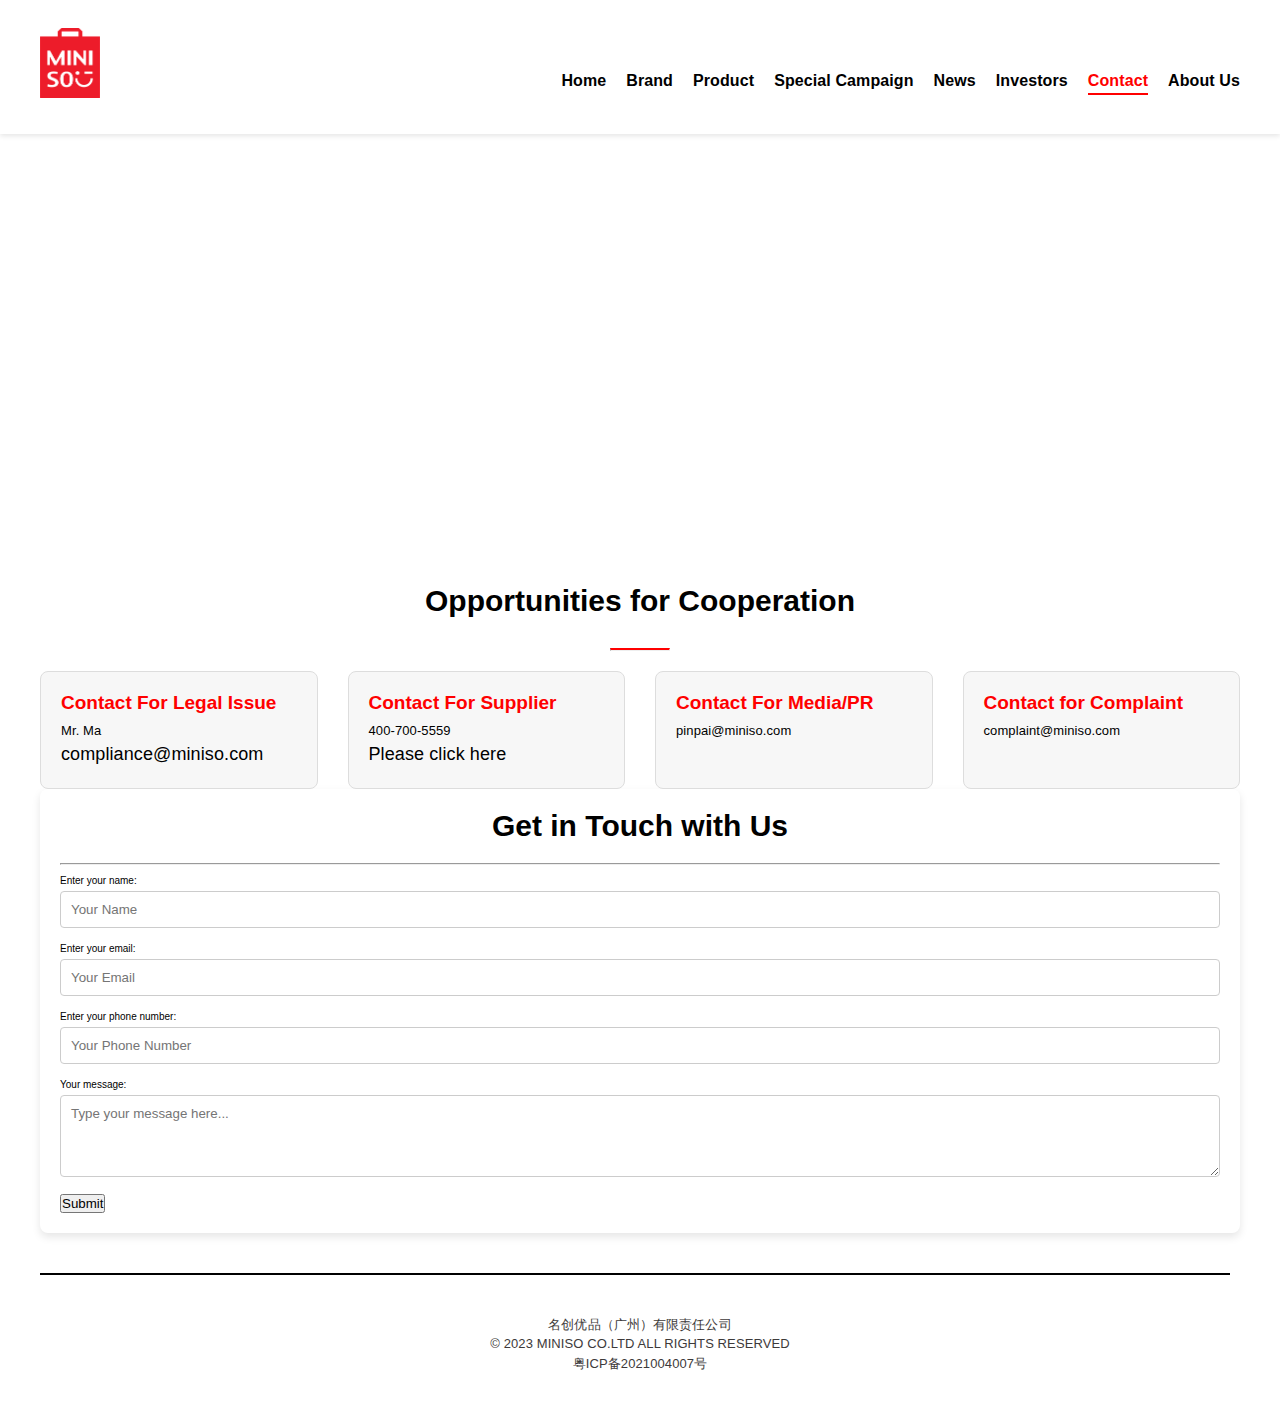
<file: contact-us.html>
<!DOCTYPE html>
<html lang="en">
<head>
    <meta charset="UTF-8">
    <meta name="viewport" content="width=device-width, initial-scale=1.0">
    <title>Miniso</title>
    <link rel="icon" type="image/x-icon" href="./Images/miniso-logo.png">
    <link rel="stylesheet" href="style.css">
</head>
<body>
    <!-- Header Section -->
    <header class="section-navbar">
        <div class="container d-flex justify-content-between align-items-center">
            <!-- Logo and Menu -->
            <div class="navbar-brand">
                <a href="index.html">
                    <img src="./Images/miniso-logo.png" alt="Miniso Logo" width="60" height="70">
                </a>
            </div>
    
            <!-- Navbar Links -->
            <nav class="navbar" id="nav">
                <ul class="d-flex align-items-center space-x-4 list-unstyled mb-0">
                    <li class="nav-item dropdown relative">
                        <a class="nav-link " href="index.html">Home</a>
                    </li>
                    <li class="nav-item dropdown relative">
                        <a class="nav-link" href="about.html">Brand</a>
                        <div class="dropdown-content">
                            <a href="#">Brand Profile</a>
                            <a href="#">Founder</a>
                            <a href="#">Development</a>
                            <a href="#">Designer Team</a>
                        </div>
                    </li>
                    <li class="nav-item dropdown relative">
                        <a class="nav-link" href="services.html">Product</a>
                        <div class="dropdown-content">
                            <a href="#">Household Items</a>
                            <a href="#">Daily Life Products</a>
                            <a href="#">Health & Beauty</a>
                            <a href="#">Fashion Accessories</a>
                            <a href="#">Digital Products</a>
                            <a href="#">Food & Beverage</a>
                            <a href="#">Design Award</a>
                        </div>
                    </li>
                    <li class="nav-item dropdown relative">
                        <a class="nav-link" href="blog.html">Special Campaign</a>
                    </li>
                    <li class="nav-item dropdown relative">
                        <a class="nav-link" href="news.html">News</a>
                    </li>
                    <li class="nav-item dropdown relative">
                        <a class="nav-link" href="investors.html">Investors</a>
                        <div class="dropdown-content">
                            <a href="#">Overview</a>
                            <a href="#">News Releases</a>
                            <a href="#">SEC Filings</a>
                            <a href="#">Governance</a>
                            <a href="#">Stock Information</a>
                            <a href="#">Events</a>
                            <a href="#">Email Alerts</a>
                            <a href="#">FAQs</a>
                            <a href="#">Contact</a>
                        </div>
                    </li>
                    <li class="nav-item dropdown relative">
                        <a class="nav-link active" href="contact-us.html">Contact</a>
                    </li>
                    <li class="nav-item dropdown relative">
                        <a class="nav-link " href="about-us.html">About Us</a>
                    </li>
    
                    <!-- Login/Signup Buttons beside About Us -->
                    
                </ul>
            </nav>
        </div>
    </header>

    <!-- Google Maps Section -->
    <div class="container">
        <div style="max-width:100%; overflow:hidden; width:100%; height:350px;">
            <div id="my-map-display" style="height:100%; width:100%; max-width:100%;">
                <iframe 
                    style="height:100%; width:100%; border:0;" 
                    frameborder="0" 
                    src="https://www.google.com/maps/embed/v1/place?q=miniso+gujranwala&key=AIzaSyBFw0Qbyq9zTFTd-tUY6dZWTgaQzuU17R8">
                </iframe>
            </div>
        </div>
    </div>

    <!-- Opportunities for Cooperation Section -->
    <section class="container contact-section">
        <h2 style="font-size: 30px;">Opportunities for Cooperation</h2>
        <hr>
        <div class="grid-four--cols text-center" style="gap: 3rem;">
            <div class="contact-card">
                <h5>Contact For Legal Issue</h5>
                <p>Mr. Ma</p>
                <p><a href="mailto:compliance@miniso.com">compliance@miniso.com</a></p>
            </div>
            <div class="contact-card">
                <h5>Contact For Supplier</h5>
                <p>400-700-5559</p>
                <p><a href="#">Please click here</a></p>
            </div>
            <div class="contact-card">
                <h5>Contact For Media/PR</h5>
                <p>pinpai@miniso.com</p>
            </div>
            <div class="contact-card">
                <h5>Contact for Complaint</h5>
                <p>complaint@miniso.com</p>
            </div>
        </div>
    </section>

    <!-- Contact Form Section -->
    <section class="container contact-form-section">
        <h2 style="font-size: 30px;">Get in Touch with Us</h2>
        <hr>
        <form id="userForm">
            <div class="form-group">
                <label for="name">Enter your name:</label>
                <input type="text" id="name" placeholder="Your Name" required>
            </div>
            <div class="form-group">
                <label for="email">Enter your email:</label>
                <input type="email" id="email" placeholder="Your Email" required>
            </div>
            <div class="form-group">
                <label for="phone">Enter your phone number:</label>
                <input type="tel" id="phone" placeholder="Your Phone Number" pattern="[0-9]{11}" required>
            </div>
            <div class="form-group">
                <label for="message">Your message:</label>
                <textarea id="message" placeholder="Type your message here..." rows="4"></textarea>
            </div>
            <button type="submit">Submit</button>
        </form>
        <p id="greeting"></p>
    </section>

    <script>
        document.getElementById('userForm').addEventListener('submit', function(event) {
            event.preventDefault(); // Prevent page reload on submit

            const name = document.getElementById('name').value;
            const email = document.getElementById('email').value;
            const phone = document.getElementById('phone').value;
            const message = document.getElementById('message').value;

            if (!name || !email || !phone) {
                alert('Please fill all the required fields.');
                return;
            }

            const greetingMessage = `
                <h3>Thank you, ${name}!</h3>
                <p>We will contact you at <strong>${email}</strong> or <strong>${phone}</strong>.</p>
                <p>Your message: "${message}"</p>
            `;
            document.getElementById('greeting').innerHTML = greetingMessage;
            document.getElementById('userForm').reset();
        });
    </script>

    <!-- Footer Section -->
    <footer>
        <div class="container">
            <hr width="1190px" align="center" color="black">
            <div class="footer-text" style="padding-top: 30px;">
                <p align="center">名创优品（广州）有限责任公司</p>
                <p align="center">&copy; 2023 MINISO CO.LTD ALL RIGHTS RESERVED</p>
                <p align="center">粤ICP备2021004007号</p>
            </div>
        </div>
    </footer>
</body>
</html>
</file>
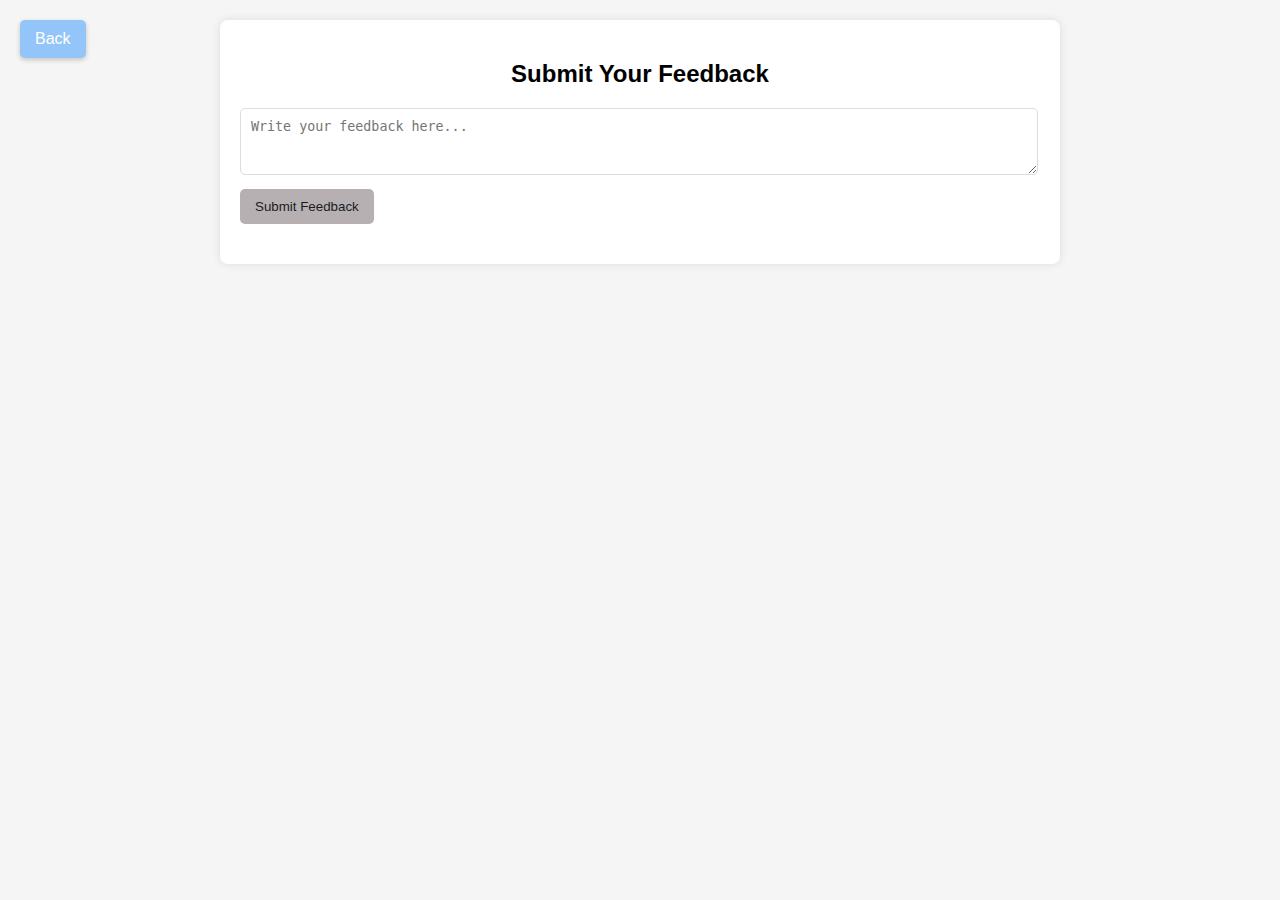
<file: feedback.html>
<!DOCTYPE html>
<html lang="en">
<head>
    <meta charset="UTF-8">
    <meta name="viewport" content="width=device-width, initial-scale=1.0">
    <title>Feedback and Testimonials</title>
    <style>
        body {
            font-family: 'Poppins', sans-serif;
            background-color: #f5f5f5;
            margin: 0;
            padding: 20px;
        }

        .container3 {
            max-width: 800px;
            margin: auto;
            padding: 20px;
            background: #fff;
            border-radius: 8px;
            box-shadow: 0 0 10px rgba(0, 0, 0, 0.1);
        }

        .heading {
            text-align: center;
            margin-bottom: 20px;
        }

        .form-outline {
            margin-bottom: 20px;
        }

        .form-control {
            width: 97%;
            padding: 10px;
            margin-bottom: 10px;
            border: 1px solid #ddd;
            border-radius: 5px;
            transition: border 0.3s;
            padding-right: 10px;
        }

        .form-control:focus {
            border: 1px solid #6c757d;
            outline: none;
        }

        .btnsubmit {
            padding: 10px 15px;
            background-color: #b6b0b3;
            color: #1b1c1e;
            border: none;
            border-radius: 5px;
            cursor: pointer;
            transition: background-color 0.3s;
        }

        .btnsubmit:hover {
            background-color: #a59da0;
        }

        .testimonial-item {
            background-color: #e9ecef;
            border: 1px solid #ddd;
            padding: 15px;
            border-radius: 5px;
            margin-bottom: 15px;
            position: relative; /* Position relative for the delete button */
        }

        .delete-btn {
            position: absolute;
            top: 12px;
            right: 15px;
            background-color: #dc3545;
            color: white;
            border: none;
            border-radius: 5px;
            cursor: pointer;
            padding: 5px 10px;
            transition: background-color 0.3s;
        }

        .delete-btn:hover {
            background-color: #c82333;
        }

        .error-message {
            color: red;
            margin-top: -10px;
            margin-bottom: 10px;
        }
        .back-button {
            position: absolute;
            top: 20px;
            left: 20px;
            padding: 10px 15px;
            background-color: #94c5f8;
            color: white;
            border: none;
            border-radius: 5px;
            font-size: 16px;
            text-decoration: none;
            box-shadow: 0 2px 5px rgba(0, 0, 0, 0.2);
            transition: background-color 0.3s, transform 0.2s;
        }

        .back-button:hover {
            background-color: #b8cbe0;
            transform: scale(1.05);
        }
    </style>
</head>
<body>
    <a href="about-us.html" class="back-button">Back</a>
    <div class="container3">
        <h2 class="heading">Submit Your Feedback</h2>
        <div class="form-outline">
            <textarea class="form-control" id="feedbackTextarea" rows="3" placeholder="Write your feedback here..." required></textarea>
            <span id="feedbackError" class="error-message"></span>
            <button class="btnsubmit" id="submitFeedbackButton">Submit Feedback</button>
        </div>

        <div id="testimonialsContainer"></div>
    </div>

    <script src="https://ajax.googleapis.com/ajax/libs/jquery/3.5.1/jquery.min.js"></script>
    <script>
        // Get elements from the DOM
        const feedbackTextarea = $('#feedbackTextarea');
        const submitFeedbackButton = $('#submitFeedbackButton');
        const testimonialsContainer = $('#testimonialsContainer');
        const feedbackError = $('#feedbackError');

        // Load feedback from local storage on page load
        $(document).ready(function () {
            loadFeedbackFromLocalStorage();
        });

        // Function to add feedback to the testimonials section
        function addFeedbackToTestimonials(feedbackText) {
            // Create a new div for the feedback
            const testimonialElement = $('<div class="testimonial-item"></div>');
            testimonialElement.text(feedbackText);  // Set the feedback text

            // Create a delete button for the testimonial
            const deleteButton = $('<button class="delete-btn">Delete</button>');
            deleteButton.on('click', function () {
                testimonialElement.remove();
                saveFeedbackToLocalStorage(); // Save the updated list after deletion
            });

            testimonialElement.append(deleteButton);  // Append the delete button to the testimonial
            testimonialsContainer.append(testimonialElement);  // Append the feedback to the container
        }

        // Event listener for the submit button
        submitFeedbackButton.on('click', function () {
            const feedbackText = feedbackTextarea.val().trim();  // Get and trim the feedback text

            // Check if the textarea is empty
            if (feedbackText === '') {
                feedbackError.text('Please write your feedback before submitting!');  // Show error if empty
                return;
            }

            // Clear any previous error messages
            feedbackError.text('');

            // Add the feedback to the testimonials section
            addFeedbackToTestimonials(feedbackText);

            // Clear the textarea after the feedback is submitted
            feedbackTextarea.val('');

            // Save the feedback to local storage
            saveFeedbackToLocalStorage();
        });

        // Function to save feedback to local storage
        function saveFeedbackToLocalStorage() {
            const testimonials = [];
            $('.testimonial-item').each(function () {
                testimonials.push($(this).text().replace('Delete', '').trim()); // Get text and remove the delete button text
            });
            localStorage.setItem('feedback', JSON.stringify(testimonials)); // Save to local storage
        }

        // Function to load feedback from local storage
        function loadFeedbackFromLocalStorage() {
            const storedFeedback = localStorage.getItem('feedback');
            if (storedFeedback) {
                const feedbackList = JSON.parse(storedFeedback);
                feedbackList.forEach(function (feedback) {
                    addFeedbackToTestimonials(feedback); // Add each feedback from storage
                });
            }
        }
    </script>
</body>
</html>
</file>
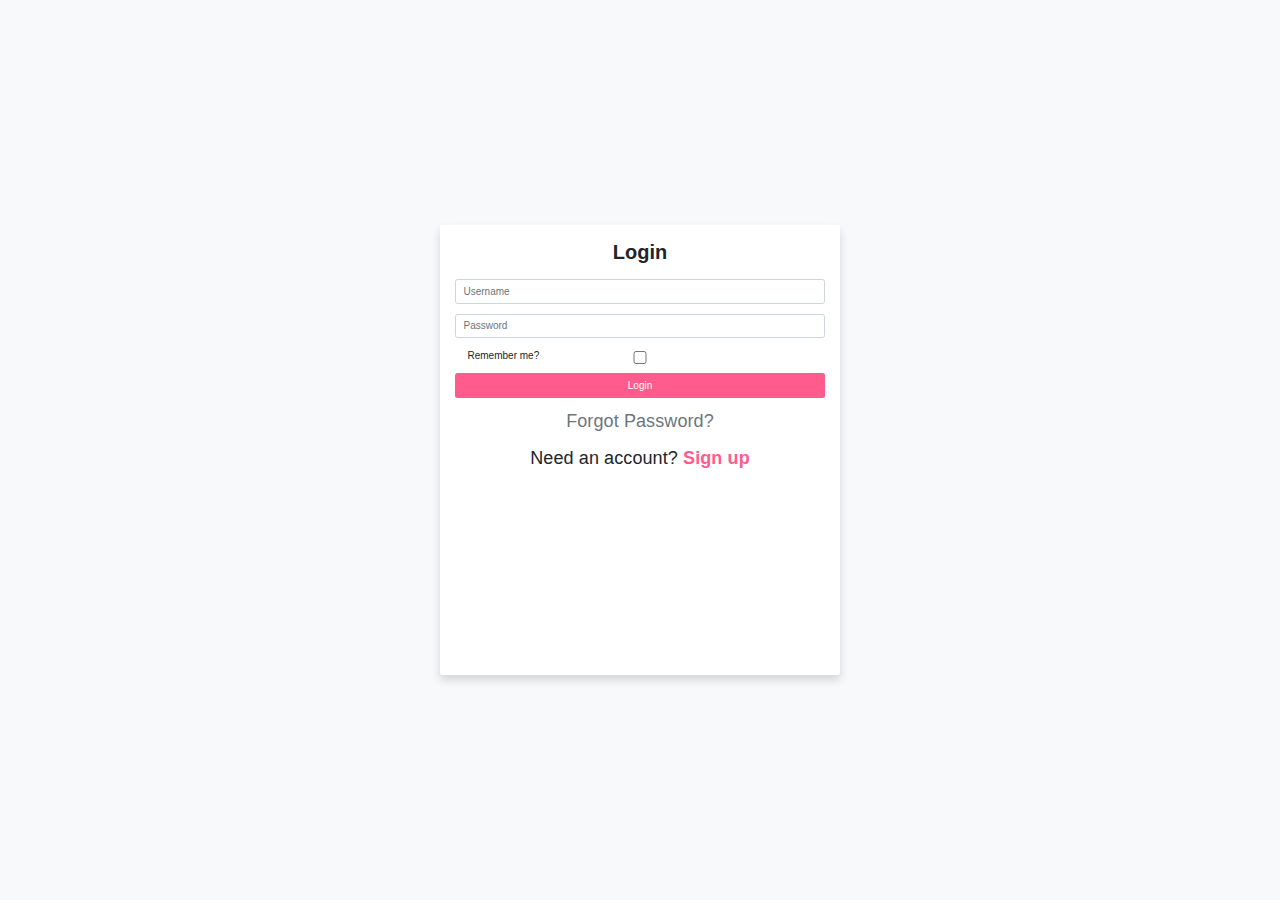
<file: login.html>
<!DOCTYPE html>
<html lang="en">
<head>
    <meta charset="UTF-8">
    <meta name="viewport" content="width=device-width, initial-scale=1.0">
    <title>Login</title>
    <link rel="icon" type="image/x-icon" href="./Images/miniso-logo.png">
    <link rel="stylesheet" href="style.css">
    <link rel="stylesheet" href="https://stackpath.bootstrapcdn.com/bootstrap/4.5.2/css/bootstrap.min.css">
</head>
<body class="d-flex justify-content-center align-items-center vh-100 bg-light">
    <div class="container p-4 bg-white shadow rounded" style="max-width: 400px; height: 450px; padding-top:100px">
        
        <!-- Login Form -->
        <div id="loginForm">
            <h2 class="text-center font-weight-bold mb-4">Login</h2>
            <form>
                <div class="form-group">
                    <input type="text" id="loginUsername" class="form-control" placeholder="Username" required>
                </div>
                <div class="form-group">
                    <input type="password" id="loginPassword" class="form-control" placeholder="Password" required>
                </div>
                <div class="form-check mb-3">
                    <input type="checkbox" class="form-check-input" id="rememberMe">
                    <label class="form-check-label" for="rememberMe">Remember me?</label>
                </div>
                <button type="button" id="loginBtn" class="btn btn-block text-white" style="background-color: #ff5c8d;">Login</button>
            </form>
            <p id="loginStatus" class="text-center mt-2"></p> <!-- Status Message for Login -->
            <p class="text-center mt-3">
                <a href="#" class="text-muted">Forgot Password?</a>
            </p>
            <p class="text-center mt-3">
                Need an account? <a href="#" id="showSignupForm" class="font-weight-bold" style="color: #ff5c8d;">Sign up</a>
            </p>
        </div>

        <!-- Signup Form -->
        <div id="signupForm" style="display: none;">
            <h2 class="text-center font-weight-bold mb-4">Sign Up</h2>
            <form>
                <div class="form-group">
                    <input type="text" id="signupUsername" class="form-control" placeholder="Username" required>
                </div>
                <div class="form-group">
                    <input type="password" id="signupPassword" class="form-control" placeholder="Password" required>
                </div>
                <button type="button" id="signupBtn" class="btn btn-block text-white" style="background-color: #ff5c8d;">Sign Up</button>
            </form>
            <p id="signupStatus" class="text-center mt-2"></p> <!-- Status Message for Signup -->
            <p class="text-center mt-3">
                Already have an account? <a href="#" id="showLoginForm" class="font-weight-bold" style="color: #ff5c8d;">Log in here</a>
            </p>
        </div>
    </div>
    <script src="https://code.jquery.com/jquery-3.5.1.slim.min.js"></script>
    <script src="https://cdn.jsdelivr.net/npm/bootstrap@4.5.2/dist/js/bootstrap.bundle.min.js"></script>
    <script src="login.js"></script>
</body>
</html>
</file>
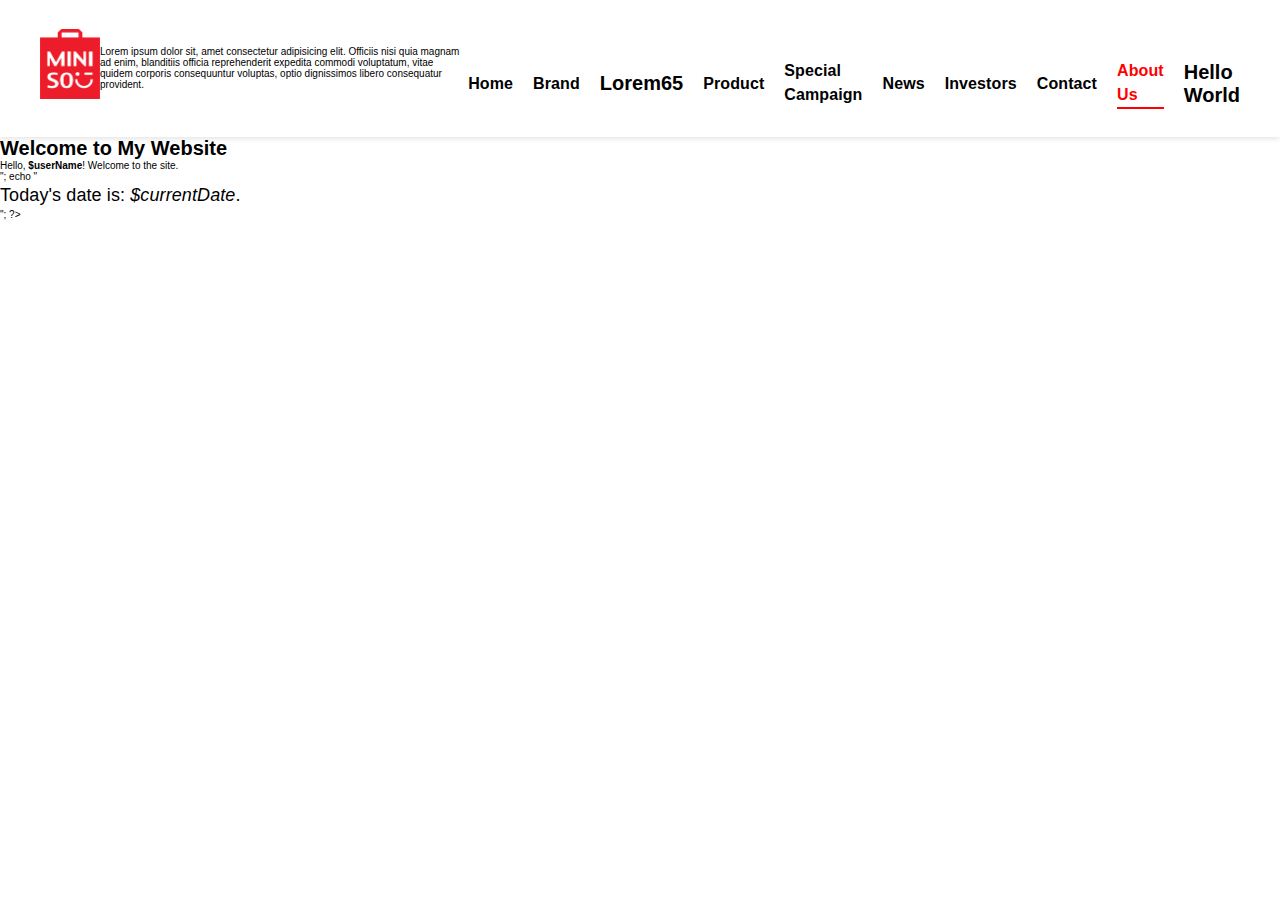
<file: news.html>
<!DOCTYPE html>
<html lang="en">
<head>
    <meta charset="UTF-8">
    <meta name="viewport" content="width=device-width, initial-scale=1.0">
    <title>Miniso</title>
    <link rel="icon" type="image/x-icon" href="./Images/miniso-logo.png">
    <link rel="stylesheet" href="style.css">
    <script src="sliderengine/jquery.js"></script>
    <script src="sliderengine/amazingslider.js"></script>
    <link rel="stylesheet" type="text/css" href="sliderengine/amazingslider-1.css">
    <script src="sliderengine/initslider-1.js"></script>
    <style>
        .category {
            cursor: pointer;
            transition: transform 0.2s, box-shadow 0.2s;
        }
        
        .category:hover {
            transform: scale(1.05);
            box-shadow: 0px 4px 8px rgba(0, 0, 0, 0.2);
        }
        #product-display {
            display: flex;
            flex-wrap: wrap;
            gap: 16px;
            padding: 16px;
        }
        
    </style>
</head>
<body>
    <header class="section-navbar">
        <div class="container d-flex justify-content-between align-items-center">
            <!-- Logo and Menu -->
            <div class="navbar-brand">
                <a href="index.html">
                    <img src="./Images/miniso-logo.png" alt="Miniso Logo" width="60" height="70">
                </a>
            </div>
    
            Lorem ipsum dolor sit, amet consectetur adipisicing elit. Officiis nisi quia magnam ad enim, blanditiis officia reprehenderit expedita commodi voluptatum, vitae quidem corporis consequuntur voluptas, optio dignissimos libero consequatur provident.
            <!-- Navbar Links -->
            <nav class="navbar" id="nav">
                <ul class="d-flex align-items-center space-x-4 list-unstyled mb-0">
                    <li class="nav-item dropdown relative">
                        <a class="nav-link " href="index.html">Home</a>
                    </li>
                    <li class="nav-item dropdown relative">
                        <a class="nav-link" href="about.html">Brand</a>
                        <div class="dropdown-content">
                            <a href="#">Brand Profile</a>
                            <a href="#">Founder</a>
                            <a href="#">Development</a>
                            <a href="#">Designer Team</a>
                        </div>
                    </li>
                    <h1>lorem65</h1>
                    <li class="nav-item dropdown relative">
                        <a class="nav-link" href="services.html">Product</a>
                        <div class="dropdown-content">
                            <a href="#">Household Items</a>
                            <a href="#">Daily Life Products</a>
                            <a href="#">Health & Beauty</a>
                            <a href="#">Fashion Accessories</a>
                            <a href="#">Digital Products</a>
                            <a href="#">Food & Beverage</a>
                            <a href="#">Design Award</a>
                        </div>
                    </li>
                    <li class="nav-item dropdown relative">
                        <a class="nav-link" href="blog.html">Special Campaign</a>
                    </li>
                    <li class="nav-item dropdown relative">
                        <a class="nav-link" href="news.html">News</a>
                    </li>
                    <li class="nav-item dropdown relative">
                        <a class="nav-link" href="investors.html">Investors</a>
                        <div class="dropdown-content">
                            <a href="#">Overview</a>
                            <a href="#">News Releases</a>
                            <a href="#">SEC Filings</a>
                            <a href="#">Governance</a>
                            <a href="#">Stock Information</a>
                            <a href="#">Events</a>
                            <a href="#">Email Alerts</a>
                            <a href="#">FAQs</a>
                            <a href="#">Contact</a>
                        </div>
                    </li>
                    <li class="nav-item dropdown relative">
                        <a class="nav-link" href="contact-us.html">Contact</a>
                    </li>
                    <li class="nav-item dropdown relative">
                        <a class="nav-link active" href="about-us.html">About Us</a>
                    </li>
                    <h1>hello world</h1>
                    <!-- Login/Signup Buttons beside About Us -->
                    
                </ul>
            </nav>
        </div>
    </header>
    <h1>Welcome to My Website</h1>
    <?php
    // Define variables for personalization
    $userName = "Abdul Wahab"; // Change this to any name you want
    $currentDate = date("l, F j, Y"); // Get the current day, month, and year

    // Output the personalized greeting
    echo "<p>Hello, <strong>$userName</strong>! Welcome to the site.</p>";
    echo "<p>Today's date is: <em>$currentDate</em>.</p>";
    ?>
</body>
</html>
</file>
<file: sliderengine/amazingslider-1.css>
/* blue button large */
.as-btn-blue-large {
  	display: inline-block;
  	border: none;
  	-webkit-box-sizing: border-box;
  	-moz-box-sizing: border-box;
  	box-sizing: border-box;
  	margin: 0;
  	background: #009cde;
  	font-family: "Lucida Sans Unicode","Lucida Grande",sans-serif,Arial;
  	color: #fff;
  	cursor: pointer;
  	text-align: center;
  	text-decoration: none;
  	text-shadow: none;
  	text-transform: none;
  	white-space: nowrap;
  	-webkit-font-smoothing: antialiased;
	padding: 10px 16px;
	font-size: 24px;
	font-weight: 300;
  	-webkit-border-radius: 4px;
  	-moz-border-radius: 4px;
  	border-radius: 4px;
}

.as-btn-blue-large:hover {
  	color: #fff;
  	background: #0285d2;
}

.as-btn-blue-large:focus {
  	outline: 0;
}

/* blue button medium */
.as-btn-blue-medium {
  	display: inline-block;
  	border: none;
  	-webkit-box-sizing: border-box;
  	-moz-box-sizing: border-box;
  	box-sizing: border-box;
  	margin: 0;
  	background: #009cde;
  	font-family: "Lucida Sans Unicode","Lucida Grande",sans-serif,Arial;
  	color: #fff;
  	cursor: pointer;
  	text-align: center;
  	text-decoration: none;
  	text-shadow: none;
  	text-transform: none;
  	white-space: nowrap;
  	-webkit-font-smoothing: antialiased;
	padding: 6px 12px;
	font-size: 14px;
	font-weight: normal;
  	-webkit-border-radius: 2px;
  	-moz-border-radius: 2px;
  	border-radius: 2px;
}

.as-btn-blue-medium:hover {
  	color: #fff;
  	background: #0285d2;
}

.as-btn-blue-medium:focus {
  	outline: 0;
}

/* blue button small */
.as-btn-blue-small {
  	display: inline-block;
  	border: none;
  	-webkit-box-sizing: border-box;
  	-moz-box-sizing: border-box;
  	box-sizing: border-box;
  	margin: 0;
  	background: #009cde;
  	font-family: "Lucida Sans Unicode","Lucida Grande",sans-serif,Arial;
  	color: #fff;
  	cursor: pointer;
  	text-align: center;
  	text-decoration: none;
  	text-shadow: none;
  	text-transform: none;
  	white-space: nowrap;
  	-webkit-font-smoothing: antialiased;
	padding: 5px 10px;
	font-size: 12px;
	font-weight: normal;
  	-webkit-border-radius: 0px;
  	-moz-border-radius: 0px;
  	border-radius: 0px;
}

.as-btn-blue-small:hover {
  	color: #fff;
  	background: #0285d2;
}

.as-btn-blue-small:focus {
  	outline: 0;
}

/* blue border large */
.as-btn-blueborder-large {
  	display: inline-block;
  	border: 2px solid #009cde;
  	-webkit-box-sizing: border-box;
  	-moz-box-sizing: border-box;
  	box-sizing: border-box;
  	margin: 0;
  	background: transparent;
  	font-family: "Lucida Sans Unicode","Lucida Grande",sans-serif,Arial;
  	color: #009cde;
  	cursor: pointer;
  	text-align: center;
  	text-decoration: none;
  	text-shadow: none;
  	text-transform: none;
  	vertical-align: baseline;
  	white-space: nowrap;
  	-webkit-font-smoothing: antialiased;
	padding: 10px 16px;
	font-size: 24px;
	font-weight: 300;
  	-webkit-border-radius: 4px;
  	-moz-border-radius: 4px;
  	border-radius: 4px;
}

.as-btn-blueborder-large:hover {
  	color: #fff;
  	background: #009cde;
}

.as-btn-blueborder-large:focus {
  	outline: 0;
}

/* blue border medium */
.as-btn-blueborder-medium {
  	display: inline-block;
  	border: 2px solid #009cde;
  	-webkit-box-sizing: border-box;
  	-moz-box-sizing: border-box;
  	box-sizing: border-box;
  	margin: 0;
  	background: transparent;
  	font-family: "Lucida Sans Unicode","Lucida Grande",sans-serif,Arial;
  	color: #009cde;
  	cursor: pointer;
  	text-align: center;
  	text-decoration: none;
  	text-shadow: none;
  	text-transform: none;
  	vertical-align: baseline;
  	white-space: nowrap;
  	-webkit-font-smoothing: antialiased;
	padding: 6px 12px;
	font-size: 14px;
	font-weight: normal;
  	-webkit-border-radius: 2px;
  	-moz-border-radius: 2px;
  	border-radius: 2px;
}

.as-btn-blueborder-medium:hover {
  	color: #fff;
  	background: #009cde;
}

.as-btn-blueborder-medium:focus {
  	outline: 0;
}

/* blue border small */
.as-btn-blueborder-small {
  	display: inline-block;
  	border: 2px solid #009cde;
  	-webkit-box-sizing: border-box;
  	-moz-box-sizing: border-box;
  	box-sizing: border-box;
  	margin: 0;
  	background: transparent;
  	font-family: "Lucida Sans Unicode","Lucida Grande",sans-serif,Arial;
  	color: #009cde;
  	cursor: pointer;
  	text-align: center;
  	text-decoration: none;
  	text-shadow: none;
  	text-transform: none;
  	vertical-align: baseline;
  	white-space: nowrap;
  	-webkit-font-smoothing: antialiased;
	padding: 5px 10px;
	font-size: 12px;
	font-weight: normal;
  	-webkit-border-radius: 0px;
  	-moz-border-radius: 0px;
  	border-radius: 0px;
}

.as-btn-blueborder-small:hover {
  	color: #fff;
  	background: #009cde;
}

.as-btn-blueborder-small:focus {
  	outline: 0;
}

/* orange button large */
.as-btn-orange-large {
  	display: inline-block;
  	border: none;
  	-webkit-box-sizing: border-box;
  	-moz-box-sizing: border-box;
  	box-sizing: border-box;
  	margin: 0;
  	background: #f7a020;
  	font-family: "Lucida Sans Unicode","Lucida Grande",sans-serif,Arial;
  	color: #fff;
  	cursor: pointer;
  	text-align: center;
  	text-decoration: none;
  	text-shadow: none;
  	text-transform: none;
  	white-space: nowrap;
  	-webkit-font-smoothing: antialiased;
	padding: 10px 16px;
	font-size: 24px;
	font-weight: 300;
  	-webkit-border-radius: 4px;
  	-moz-border-radius: 4px;
  	border-radius: 4px;
}

.as-btn-orange-large:hover {
  	color: #fff;
  	background: #ffc030;
}

.as-btn-orange-large:focus {
  	outline: 0;
}

/* orange button medium */
.as-btn-orange-medium {
  	display: inline-block;
  	border: none;
  	-webkit-box-sizing: border-box;
  	-moz-box-sizing: border-box;
  	box-sizing: border-box;
  	margin: 0;
  	background: #f7a020;
  	font-family: "Lucida Sans Unicode","Lucida Grande",sans-serif,Arial;
  	color: #fff;
  	cursor: pointer;
  	text-align: center;
  	text-decoration: none;
  	text-shadow: none;
  	text-transform: none;
  	white-space: nowrap;
  	-webkit-font-smoothing: antialiased;
	padding: 6px 12px;
	font-size: 14px;
	font-weight: normal;
  	-webkit-border-radius: 2px;
  	-moz-border-radius: 2px;
  	border-radius: 2px;
}

.as-btn-orange-medium:hover {
  	color: #fff;
  	background: #ffc030;
}

.as-btn-orange-medium:focus {
  	outline: 0;
}

/* orange button small */
.as-btn-orange-small {
  	display: inline-block;
  	border: none;
  	-webkit-box-sizing: border-box;
  	-moz-box-sizing: border-box;
  	box-sizing: border-box;
  	margin: 0;
  	background: #f7a020;
  	font-family: "Lucida Sans Unicode","Lucida Grande",sans-serif,Arial;
  	color: #fff;
  	cursor: pointer;
  	text-align: center;
  	text-decoration: none;
  	text-shadow: none;
  	text-transform: none;
  	white-space: nowrap;
  	-webkit-font-smoothing: antialiased;
	padding: 5px 10px;
	font-size: 12px;
	font-weight: normal;
  	-webkit-border-radius: 0px;
  	-moz-border-radius: 0px;
  	border-radius: 0px;
}

.as-btn-orange-small:hover {
  	color: #fff;
  	background: #ffc030;
}

.as-btn-orange-small:focus {
  	outline: 0;
}

/* orange border large */
.as-btn-orangeborder-large {
  	display: inline-block;
  	border: 2px solid #f7a020;
  	-webkit-box-sizing: border-box;
  	-moz-box-sizing: border-box;
  	box-sizing: border-box;
  	margin: 0;
  	background: transparent;
  	font-family: "Lucida Sans Unicode","Lucida Grande",sans-serif,Arial;
  	color: #f7a020;
  	cursor: pointer;
  	text-align: center;
  	text-decoration: none;
  	text-shadow: none;
  	text-transform: none;
  	vertical-align: baseline;
  	white-space: nowrap;
  	-webkit-font-smoothing: antialiased;
	padding: 10px 16px;
	font-size: 24px;
	font-weight: 300;
  	-webkit-border-radius: 4px;
  	-moz-border-radius: 4px;
  	border-radius: 4px;
}

.as-btn-orangeborder-large:hover {
  	color: #fff;
  	background: #f7a020;
}

.as-btn-orangeborder-large:focus {
  	outline: 0;
}

/* orange border medium */
.as-btn-orangeborder-medium {
  	display: inline-block;
  	border: 2px solid #f7a020;
  	-webkit-box-sizing: border-box;
  	-moz-box-sizing: border-box;
  	box-sizing: border-box;
  	margin: 0;
  	background: transparent;
  	font-family: "Lucida Sans Unicode","Lucida Grande",sans-serif,Arial;
  	color: #f7a020;
  	cursor: pointer;
  	text-align: center;
  	text-decoration: none;
  	text-shadow: none;
  	text-transform: none;
  	vertical-align: baseline;
  	white-space: nowrap;
  	-webkit-font-smoothing: antialiased;
	padding: 6px 12px;
	font-size: 14px;
	font-weight: normal;
  	-webkit-border-radius: 2px;
  	-moz-border-radius: 2px;
  	border-radius: 2px;
}

.as-btn-orangeborder-medium:hover {
  	color: #fff;
  	background: #f7a020;
}

.as-btn-orangeborder-medium:focus {
  	outline: 0;
}

/* orange border small */
.as-btn-orangeborder-small {
  	display: inline-block;
  	border: 2px solid #f7a020;
  	-webkit-box-sizing: border-box;
  	-moz-box-sizing: border-box;
  	box-sizing: border-box;
  	margin: 0;
  	background: transparent;
  	font-family: "Lucida Sans Unicode","Lucida Grande",sans-serif,Arial;
  	color: #f7a020;
  	cursor: pointer;
  	text-align: center;
  	text-decoration: none;
  	text-shadow: none;
  	text-transform: none;
  	vertical-align: baseline;
  	white-space: nowrap;
  	-webkit-font-smoothing: antialiased;
	padding: 5px 10px;
	font-size: 12px;
	font-weight: normal;
  	-webkit-border-radius: 0px;
  	-moz-border-radius: 0px;
  	border-radius: 0px;
}

.as-btn-orangeborder-small:hover {
  	color: #fff;
  	background: #f7a020;
}

.as-btn-orangeborder-small:focus {
  	outline: 0;
}

/* white button large */
.as-btn-white-large {
  	display: inline-block;
  	border: none;
  	-webkit-box-sizing: border-box;
  	-moz-box-sizing: border-box;
  	box-sizing: border-box;
  	margin: 0;
  	background: #fff;
  	font-family: "Lucida Sans Unicode","Lucida Grande",sans-serif,Arial;
  	color: #444;
  	cursor: pointer;
  	text-align: center;
  	text-decoration: none;
  	text-shadow: none;
  	text-transform: none;
  	white-space: nowrap;
  	-webkit-font-smoothing: antialiased;
	padding: 10px 16px;
	font-size: 24px;
	font-weight: 300;
  	-webkit-border-radius: 4px;
  	-moz-border-radius: 4px;
  	border-radius: 4px;
}

.as-btn-white-large:hover {
  	color: #fff;
  	background: #444;
}

.as-btn-white-large:focus {
  	outline: 0;
}

/* white button medium */
.as-btn-white-medium {
  	display: inline-block;
  	border: none;
  	-webkit-box-sizing: border-box;
  	-moz-box-sizing: border-box;
  	box-sizing: border-box;
  	margin: 0;
  	background: #fff;
  	font-family: "Lucida Sans Unicode","Lucida Grande",sans-serif,Arial;
  	color: #444;
  	cursor: pointer;
  	text-align: center;
  	text-decoration: none;
  	text-shadow: none;
  	text-transform: none;
  	white-space: nowrap;
  	-webkit-font-smoothing: antialiased;
	padding: 6px 12px;
	font-size: 14px;
	font-weight: normal;
  	-webkit-border-radius: 2px;
  	-moz-border-radius: 2px;
  	border-radius: 2px;
}

.as-btn-white-medium:hover {
  	color: #fff;
  	background: #444;
}

.as-btn-white-medium:focus {
  	outline: 0;
}

/* white button small */
.as-btn-white-small {
  	display: inline-block;
  	border: none;
  	-webkit-box-sizing: border-box;
  	-moz-box-sizing: border-box;
  	box-sizing: border-box;
  	margin: 0;
  	background: #fff;
  	font-family: "Lucida Sans Unicode","Lucida Grande",sans-serif,Arial;
  	color: #444;
  	cursor: pointer;
  	text-align: center;
  	text-decoration: none;
  	text-shadow: none;
  	text-transform: none;
  	white-space: nowrap;
  	-webkit-font-smoothing: antialiased;
	padding: 5px 10px;
	font-size: 12px;
	font-weight: normal;
  	-webkit-border-radius: 0px;
  	-moz-border-radius: 0px;
  	border-radius: 0px;
}

.as-btn-white-small:hover {
  	color: #fff;
  	background: #444;
}

.as-btn-white-small:focus {
  	outline: 0;
}

/* white border large */
.as-btn-whiteborder-large {
  	display: inline-block;
  	border: 2px solid #fff;
  	-webkit-box-sizing: border-box;
  	-moz-box-sizing: border-box;
  	box-sizing: border-box;
  	margin: 0;
  	background: transparent;
  	font-family: "Lucida Sans Unicode","Lucida Grande",sans-serif,Arial;
  	color: #fff;
  	cursor: pointer;
  	text-align: center;
  	text-decoration: none;
  	text-shadow: none;
  	text-transform: none;
  	vertical-align: baseline;
  	white-space: nowrap;
  	-webkit-font-smoothing: antialiased;
	padding: 10px 16px;
	font-size: 24px;
	font-weight: 300;
  	-webkit-border-radius: 4px;
  	-moz-border-radius: 4px;
  	border-radius: 4px;
}

.as-btn-whiteborder-large:hover {
  	color: #444;
  	background: #fff;
}

.as-btn-whiteborder-large:focus {
  	outline: 0;
}

/* white border medium */
.as-btn-whiteborder-medium {
  	display: inline-block;
  	border: 2px solid #fff;
  	-webkit-box-sizing: border-box;
  	-moz-box-sizing: border-box;
  	box-sizing: border-box;
  	margin: 0;
  	background: transparent;
  	font-family: "Lucida Sans Unicode","Lucida Grande",sans-serif,Arial;
  	color: #fff;
  	cursor: pointer;
  	text-align: center;
  	text-decoration: none;
  	text-shadow: none;
  	text-transform: none;
  	vertical-align: baseline;
  	white-space: nowrap;
  	-webkit-font-smoothing: antialiased;
	padding: 6px 12px;
	font-size: 14px;
	font-weight: normal;
  	-webkit-border-radius: 2px;
  	-moz-border-radius: 2px;
  	border-radius: 2px;
}

.as-btn-whiteborder-medium:hover {
  	color: #444;
  	background: #fff;
}

.as-btn-whiteborder-medium:focus {
  	outline: 0;
}

/* white border small */
.as-btn-whiteborder-small {
  	display: inline-block;
  	border: 2px solid #fff;
  	-webkit-box-sizing: border-box;
  	-moz-box-sizing: border-box;
  	box-sizing: border-box;
  	margin: 0;
  	background: transparent;
  	font-family: "Lucida Sans Unicode","Lucida Grande",sans-serif,Arial;
  	color: #fff;
  	cursor: pointer;
  	text-align: center;
  	text-decoration: none;
  	text-shadow: none;
  	text-transform: none;
  	vertical-align: baseline;
  	white-space: nowrap;
  	-webkit-font-smoothing: antialiased;
	padding: 5px 10px;
	font-size: 12px;
	font-weight: normal;
  	-webkit-border-radius: 0px;
  	-moz-border-radius: 0px;
  	border-radius: 0px;
}

.as-btn-whiteborder-small:hover {
  	color: #444;
  	background: #fff;
}

.as-btn-whiteborder-small:focus {
  	outline: 0;
}

/* navy button large */
.as-btn-navy-large {
  	display: inline-block;
  	border: none;
  	-webkit-box-sizing: border-box;
  	-moz-box-sizing: border-box;
  	box-sizing: border-box;
  	margin: 0;
  	background: #334455;
  	font-family: "Lucida Sans Unicode","Lucida Grande",sans-serif,Arial;
  	color: #fff;
  	cursor: pointer;
  	text-align: center;
  	text-decoration: none;
  	text-shadow: none;
  	text-transform: none;
  	white-space: nowrap;
  	-webkit-font-smoothing: antialiased;
	padding: 10px 16px;
	font-size: 24px;
	font-weight: 300;
  	-webkit-border-radius: 4px;
  	-moz-border-radius: 4px;
  	border-radius: 4px;
}

.as-btn-navy-large:hover {
  	color: #fff;
  	background: #445566;
}

.as-btn-navy-large:focus {
  	outline: 0;
}

/* navy button medium */
.as-btn-navy-medium {
  	display: inline-block;
  	border: none;
  	-webkit-box-sizing: border-box;
  	-moz-box-sizing: border-box;
  	box-sizing: border-box;
  	margin: 0;
  	background: #334455;
  	font-family: "Lucida Sans Unicode","Lucida Grande",sans-serif,Arial;
  	color: #fff;
  	cursor: pointer;
  	text-align: center;
  	text-decoration: none;
  	text-shadow: none;
  	text-transform: none;
  	white-space: nowrap;
  	-webkit-font-smoothing: antialiased;
	padding: 6px 12px;
	font-size: 14px;
	font-weight: normal;
  	-webkit-border-radius: 2px;
  	-moz-border-radius: 2px;
  	border-radius: 2px;
}

.as-btn-navy-medium:hover {
  	color: #fff;
  	background: #445566;
}

.as-btn-navy-medium:focus {
  	outline: 0;
}

/* navy button small */
.as-btn-navy-small {
  	display: inline-block;
  	border: none;
  	-webkit-box-sizing: border-box;
  	-moz-box-sizing: border-box;
  	box-sizing: border-box;
  	margin: 0;
  	background: #334455;
  	font-family: "Lucida Sans Unicode","Lucida Grande",sans-serif,Arial;
  	color: #fff;
  	cursor: pointer;
  	text-align: center;
  	text-decoration: none;
  	text-shadow: none;
  	text-transform: none;
  	white-space: nowrap;
  	-webkit-font-smoothing: antialiased;
	padding: 5px 10px;
	font-size: 12px;
	font-weight: normal;
  	-webkit-border-radius: 0px;
  	-moz-border-radius: 0px;
  	border-radius: 0px;
}

.as-btn-navy-small:hover {
  	color: #fff;
  	background: #445566;
}

.as-btn-navy-small:focus {
  	outline: 0;
}
</file>
<file: style.css>
/* General Resets */
* {
    margin: 0;
    padding: 0;
    box-sizing: border-box;
    font-family: "Urbanist", sans-serif;
}

html {
    font-size: 62.5%;
}
font{
    font-size:30%;
 }
h1, h2, h3, h4, h5, h6 {
    font-family: "Poppins", sans-serif;
}

p, li, a {
    font-family: "Urbanist", sans-serif;
    font-size: 1.8rem;
    letter-spacing: 0.1px;
    font-weight: 400;
    color: var(--para-color);
    line-height: 1.5;
}

a {
    text-decoration: none;
}

li {
    list-style: none;
}
.hover-text{
    font-size: medium;
}
.hover-text::after{
    transition: width 0.3s ease;
    color: red;
}
/* Container */
.container {
    max-width: 120rem;
    margin: 0 auto;
    padding-top: 3.0rem;
}

.test{
    font-size:medium;
}

/* Grid */
.grid {
    display: grid;
}

.grid-two--cols {
    display: grid;
    grid-template-columns: repeat(2, 1fr);
    gap: 2.5rem;
    align-items: center;
}

.grid-two--rows {
    grid-template-rows: repeat(2, 1fr);
    gap: 5rem;

}

.grid-three--cols {
    display: grid;
    grid-template-columns: repeat(3, 1fr);
    gap: 1.4rem;
}

.grid-four--cols {
    display: grid;
    grid-template-columns: repeat(4, 1fr);
}
.grid-six--cols {
    display: grid;
    grid-template-columns: repeat(6, 1fr);
}

/* Navbar */
.section-navbar {
    width: 100%;
    background-color: #fff;
}

.section-navbar .container {
    display: flex;
    justify-content: space-between;
    align-items: center;
    padding: 1.8rem 0rem;
}

.navbar ul {
    display: flex;
    gap: 3.9rem;
    padding-top: 4%;
    text-transform: capitalize;
}

.navbar .nav-item {
    position: relative;
}

/* Navbar links */
.navbar .nav-item .nav-link {
    font-weight: 600;
    font-size: 1.6rem;
    display: inline-block;
    position: relative;
    color: var(--heading-color);
}

/* Active and hover states for navbar links */
.navbar .nav-item .nav-link.active,
.navbar .nav-item .nav-link:hover {
    color: red;
    border-bottom: 2px solid red;
}

/* Hover underline animation */
.navbar .nav-item .nav-link::after {
    content: "";
    position: absolute;
    bottom: -0.3rem;
    left: 0;
    width: 0;
    border-bottom: 0.2rem solid red;
    transition: width 0.3s ease;
}

.navbar .nav-item .nav-link:hover::after {
    width: 100%;
}

/* Dropdown Styles */
/* Dropdown container */
.nav-item.dropdown .dropdown-content {
    display: none;
    position: absolute;
    top: 100%;
    left: 0;
    background-color: white;
    box-shadow: 0 8px 16px rgba(0, 0, 0, 0.1);
    z-index: 1;
    padding: 1rem;
    text-align: left;
    width: 200px;
}

/* Display dropdown on hover */
.nav-item.dropdown:hover .dropdown-content {
    display: block;
}

/* Dropdown items styling */
.nav-item.dropdown .dropdown-content a {
    display: block;
    padding: 1rem;
    font-size: 1.6rem;
    color: var(--heading-color);
    text-align: left;
}

/* Dropdown hover effects */
.nav-item.dropdown .dropdown-content a:hover {
    background-color: #f1f1f1;
    color: red;
}

/* Background Image */
.background-image {
    position: relative;
    width: 100%;
    height: auto;
}

.background-image img {
    width: 100%;
    height: auto;
}

.overlay-text {
    position: absolute;
    top: 20%;
    left: 50%;
    transform: translate(-50%, -50%);
    color: white;
    font-size: 4.5rem;
    font-weight: bold;
    z-index: 10;
    text-shadow: 2px 2px 4px rgba(0, 0, 0, 0.7);
}
.overlay-text-1 {
    position: absolute;
    top: 50%;
    left: 50%;
    transform: translate(-50%, -50%);
    color: white;
    font-size: 4.5rem;
    font-weight: bold;
    z-index: 10;
    text-shadow: 2px 2px 4px rgba(0, 0, 0, 0.7);
}

.overlay-text-2 {
    position: absolute;
    top: 20%;
    left: 20%;
    transform: translate(-50%, -50%);
    color: rgb(31, 29, 29);
    font-size: 3.5rem;
    font-weight:lighter;
    z-index: 10;
    padding-bottom: 7%;
}
.overlay-text-3 {
    position: absolute;
    top: 27%;
    left: 13%;
    transform: translate(-50%, -50%);
    color: rgb(63, 61, 61);
    font-size: 1.5rem;
    font-weight:lighter;
    z-index: 10;
    padding-bottom: 7%;
}
.overlay-text-4 {
    position: absolute;
    top: 30%;
    left: 17.6%;
    transform: translate(-50%, -50%);
    color: rgb(63, 61, 61);
    font-size: 1.5rem;
    font-weight:lighter;
    z-index: 10;
}
.overlay-text-row-1{
    position: absolute;
    top: 40%;
    left: 50%;
    transform: translate(-50%, -50%);
    color: white;
    font-size: 4.5rem;
    font-weight: bold;
    z-index: 10;
    text-shadow: 2px 2px 4px rgba(0, 0, 0, 0.7);
}
.overlay-text-row-2{
    position: absolute;
    top: 60%;
    left: 50%;
    transform: translate(-50%, -50%);
    color: white;
    font-size: 4.5rem;
    font-weight: bold;
    z-index: 10;
    text-shadow: 2px 2px 4px rgba(0, 0, 0, 0.7);
}
/* Franchise Section */
.franchise-info {
    display: flex;
    flex-direction: column;
    justify-content: center;
    padding: 1rem;
    text-align: center;
    padding-bottom:8rem ;
    padding-top: 3.5rem;
    border: 1px solid #ddd;

}

.heading-para {
    font-size: 4rem;
    font-weight: bold;
    padding-top: 3rem;
    color: #333;
    padding-bottom: 2rem;
}

.franchise-info p {
    font-size: 1.2rem;
    margin-top: 1rem;
    color: #555;
    padding-bottom: 4.5rem;
}

.learn-more-btn {
    margin-top: 1.5rem;
    padding: 1rem 2rem;
    background-color: transparent;
    color: black;
    border: none;
    cursor: pointer;
    font-size: 1.2rem;
    text-transform: uppercase;
    transition: background-color 0.3s ease;
    border: #555;
    border-color: #555;
}

.learn-more-btn:hover {
    background-color: rgb(174, 26, 26);
    color: #f1f1f1;
}

.footer-text p{
    font-size: small;
    color: rgb(61, 58, 58) ;
}
/* button code */
/* Center the button in the middle of the screen */
.center-container {
    display: flex;
    justify-content: center;
    align-items: center;
    padding-top: 20px;
    /* height: 100vh; */
}
footer{
    padding-bottom: 3%;
}
/* Button styling */
.learn-more-btn {
    display: inline-flex;
    align-items: center;
    justify-content: center;
    padding: 10px 20px;
    border: 1px solid #ccc;
    background-color: transparent;
    color: #888;
    font-size: 16px;
    text-transform: uppercase;
    letter-spacing: 1px;
    cursor: pointer;
    transition: color 0.3s ease, border-color 0.3s ease;
    position: relative;
    overflow: hidden;
}

.learn-more-btn span {
    display: inline-block;
    transition: transform 0.3s ease;
}

.learn-more-btn svg {
    margin-left: 10px;
    transform: translateX(-5px);
    transition: transform 0.3s ease;
}

.learn-more-btn:hover {
    color: #000;
    border-color: #000;
}

.learn-more-btn:hover span {
    transform: translateX(5px);
}

.learn-more-btn:hover svg {
    transform: translateX(5px);
}

/* heading lines/ */
.heading-container {
    display: flex;
    justify-content: center;
    align-items: center;
    position: relative;
    margin: 20px 0;
}

.heading-container h2 {
    font-size: 24px;
    font-weight: bold;
    color: #333;
    text-align: center;
    position: relative;
    margin: 0 20px;
}

.heading-container h2::before,
.heading-container h2::after {
    content: '';
    position: absolute;
    top: 50%;
    width: 50px;
    height: 1px;
    background-color: #ccc;
}

.heading-container h2::before {
    left: -70px; /* Adjust the distance between the line and the text */
}

.heading-container h2::after {
    right: -70px; /* Adjust the distance between the line and the text */
}



/* icons */
.categories {
    display: flex;
    gap: 40px;
    justify-content: center;
}

.category {
    text-align: center;
    color: #666;
    cursor: pointer;
}

.category p {
    margin-top: 10px;
    font-size: 16px;
    transition: color 0.3s;
}

.category .icon {
    width: 40px;
    height: 40px;
    margin: 0 auto;
    background-size: contain;
    background-repeat: no-repeat;
    transition: transform 0.3s ease-in-out;
}

.category .household {
    background-image: url('household.svg'); /* Use an SVG image */
}

.category .daily-life {
    background-image: url('daily-life.svg');
}

.category .health-beauty {
    background-image: url('health-beauty.svg');
}

.category .fashion {
    background-image: url('fashion.svg');
}

.category .digital {
    background-image: url('digital.svg');
}

.category .food-beverage {
    background-image: url('food-beverage.svg');
}

.category:hover .icon {
    transform: scale(1.2);
}

.category:hover p {
    color: red;
}

.category .active {
    color: red;
}

.category .active + .icon {
    border-bottom: 2px solid red;
}
 @media (max-width: 768px) {
    .grid-two--cols, .grid-six--cols, .grid-four--cols, .grid-three--cols {
        grid-template-columns: 1fr;
    }

    .navbar ul {
        flex-direction: column;
        gap: 1rem;
    }
}
@media (max-width: 768px) {
    html {
        font-size: 50%;
    }
}

.contact-section {
    margin-top: 40px;
}

.contact-section h2 {
    text-align: center;
    margin-bottom: 30px;
    font-weight: bold;
}

.contact-card {
    background-color: #f7f7f7;
    padding: 20px;
    /* text-align: center; */
    border-radius: 8px;
    border: 1px solid #ddd;
    font-size: small;
}

.contact-card h5 {
    font-weight: bold;
    font-size:19px;
    color: red;
    padding-bottom: 3%;
}


.contact-card p {
    margin: 0;
    font-size:small;
}

.contact-info {
    margin-top: 10px;
}

.contact-section hr {
    width: 60px;
    margin: 0 auto 20px;
    border-top: 2px solid red;
}

.contact-for-overseas {
    margin-top: 20px;
}
.section-navbar {
    background-color: #fff;
    padding: 1rem 0; /* Adjust padding */
    position: relative;
    box-shadow: 0 2px 5px rgba(0, 0, 0, 0.1);
}

.navbar {
    display: flex;
    justify-content: space-between;
    align-items: center;
}

/* Navbar Links */
.navbar ul {
    display: flex;
    align-items: center;
    gap: 2rem; /* Gap between nav items */
}

.nav-item .nav-link {
    font-weight: 600;
    font-size: 1.6rem;
    color: var(--heading-color);
    transition: color 0.3s ease; /* Transition for smooth color change */
}

/* Active and hover states for navbar links */
.nav-item .nav-link.active,
.nav-item .nav-link:hover {
    color: red;
}

/* Dropdown Styles */
.dropdown-content {
    display: none;
    position: absolute;
    background-color: white;
    box-shadow: 0 8px 16px rgba(0, 0, 0, 0.1);
    z-index: 1;
    padding: 1rem;
    margin-top: 0.5rem; /* Spacing from the parent link */
}

/* Display dropdown on hover */
.nav-item.dropdown:hover .dropdown-content {
    display: block;
}

/* Hamburger Menu */
.menu-toggle {
    display: none; /* Hidden by default */
    flex-direction: column;
    cursor: pointer;
}

.bar {
    height: 3px;
    width: 25px;
    background-color: #333;
    margin: 4px 0;
    transition: all 0.3s ease;
}

h2 {
    text-align: center;
    margin-bottom: 20px;
}

hr {
    margin: 10px 0;
}
.grid-six--cols {
    display: grid;
    grid-template-columns: repeat(6, 1fr);
    gap: 20px;
}

/* Category Cards */
.category {
    background-color: white;
    padding: 20px;
    border-radius: 8px;
    box-shadow: 0 4px 8px rgba(0, 0, 0, 0.1);
    cursor: pointer;
    transition: transform 0.3s, box-shadow 0.3s;
}

.category:hover {
    transform: scale(1.1);
    box-shadow: 0 8px 16px rgba(0, 0, 0, 0.2);
}

.category .icon {
    margin-bottom: 10px;
}

/* Product Display */
.product-display {
    margin-top: 30px;
    text-align: center;
}

.product-display img {
    width: 200px;
    height: auto;
    margin-top: 10px;
    border-radius: 8px;
    box-shadow: 0 4px 8px rgba(0, 0, 0, 0.1);
}

/* Hidden State */
.hidden {
    display: none;
}
/* Media Queries for Responsiveness */
@media (max-width: 768px) {
    .navbar {
        display: none; /* Hide navbar by default */
        flex-direction: column; /* Stack items vertically on small screens */
        align-items: flex-start; /* Align items to the start */
        width: 100%; /* Full width */
        background-color: #fff; /* Background color for dropdown */
        position: absolute; /* Positioning */
        top: 70px; /* Below the logo */
        left: 0; /* Align to the left */
        box-shadow: 0 2px 5px rgba(0, 0, 0, 0.1);
        z-index: 10; /* Above other elements */
    }

    .navbar.active {
        display: flex; /* Show navbar when active */
    }

    .menu-toggle {
        display: flex; /* Show hamburger menu */
    }

    .navbar ul {
        flex-direction: column; /* Stack the menu vertically */
        width: 100%; /* Full width */
        padding: 0; /* Remove padding */
    }

    .nav-item {
        width: 100%; /* Make nav items full width */
    }

    .nav-item .nav-link {
        padding: 1rem; /* Padding for larger click area */
        text-align: center; /* Center text */
        display: block; /* Ensure full width */
    }

    .nav-item.dropdown .dropdown-content {
        position: relative; /* Change position to avoid overflow issues */
    }

    /* Adjust logo size */
    .navbar-brand img {
        width: 50px; /* Adjust logo size for mobile */
        height: auto; /* Keep aspect ratio */
    }
}

@media (max-width: 431px) 
{
    html {
        font-size: 40%; /* Further adjust base font size */
    }

    .navbar ul {
        gap: 0.5rem; /* Reduce gap between items */
    }

    .nav-item .nav-link {
        font-size: 1.4rem; /* Smaller font size */
    }
}

@media (max-width: 1024px) {
    .grid-four--cols {
        grid-template-columns: repeat(2, 1fr); /* Switch to 2 columns on medium screens */
    }
}

@media (max-width: 768px) {
    .grid-four--cols {
        grid-template-columns: repeat(2,1fr); /* Switch to 1 column on small screens */
        /* align-items: center; */
        padding: 7%;
    }
    .grid-three--cols{
        grid-template-columns: repeat(2,1fr);
        text-align: center;
        align-content: center;
    }
    .img1{
        align-content: center;
    }

    .navbar ul {
        flex-direction: column;
        gap: 1rem;
    }

    html {
        font-size: 50%;
    }
}

@media (max-width: 431px) {
    html {
        font-size: 40%; /* Further adjust base font size */
    }
    .grid-four--cols {
        grid-template-columns: 1fr; /* Switch to 1 column on small screens */
        align-items: center;
        padding: 12%;
    }
    .navbar ul {
        gap: 0.5rem; /* Reduce gap between items */
    }

    .nav-item .nav-link {
        font-size: 1.4rem; /* Smaller font size */
    }
}
.grid-three--cols {
    display: grid;
    grid-template-columns: repeat(3, 1fr); /* Default: 3 columns */
    gap: 20px;
    text-align: center;
    padding-top: 5%;
}

.grid-three--cols img {
    width: 100%;
    height: 300px; /* Ensures images are responsive */
    object-fit: cover;
}

.grid-three--cols h2 {
    font-size: 16px;
}

.grid-three--cols font {
    font-size: 12px;
    color: rgb(40, 39, 39);
}

/* Tablet view (2 columns) */
@media (max-width: 1024px) {
    .grid-three--cols {
        grid-template-columns: repeat(2, 1fr); /* Switch to 2 columns */
    }
}

/* Mobile view (1 column) */
@media (max-width: 768px) {
    .grid-three--cols {
        grid-template-columns: 1fr; /* Switch to 1 column */
    }

    .grid-three--cols h2 {
        font-size: 14px;
    }

    .grid-three--cols font {
        font-size: 11px;
    }
}
.contact-form-section {
    background-color: white;
    padding: 20px;
    border-radius: 8px;
    box-shadow: 0 4px 8px rgba(0, 0, 0, 0.1);
    animation: fadeIn 1s ease-in-out;
}

.form-group {
    margin-bottom: 15px;
}

input, textarea {
    width: 100%;
    padding: 10px;
    margin-top: 5px;
    border: 1px solid #ccc;
    border-radius: 4px;
}

button.submit-btn {
    width: 100%;
    padding: 10px;
    background-color: #007bff;
    color: white;
    border: none;
    border-radius: 4px;
    cursor: pointer;
    transition: background-color 0.3s;
}

button.submit-btn:hover {
    background-color: #0056b3;
}

/* Result Page Styles */
.result-section {
    text-align: center;
    background-color: white;
    padding: 20px;
    border-radius: 8px;
    box-shadow: 0 4px 8px rgba(0, 0, 0, 0.1);
    animation: slideIn 0.5s ease-in-out;
}

a.back-btn {
    display: inline-block;
    margin-top: 20px;
    padding: 10px 20px;
    background-color: #007bff;
    color: white;
    text-decoration: none;
    border-radius: 4px;
    transition: background-color 0.3s;
}

a.back-btn:hover {
    background-color: #0056b3;
}

/* Animations */
@keyframes fadeIn {
    from { opacity: 0; }
    to { opacity: 1; }
}

@keyframes slideIn {
    from { transform: translateY(50px); opacity: 0; }
    to { transform: translateY(0); opacity: 1; }
}

/* Responsive Design */
@media (max-width: 600px) {
    .container {
        width: 100%;
    }
}
.product-display {
    transition: opacity 0.5s ease-in-out;
}

.product-display.hidden {
    opacity: 0;
    pointer-events: none;
}


.category-container {
    display: flex;
    justify-content: space-around;
    margin-top: 20px;
}

.category {
    padding: 10px;
    background-color: #f0f0f0;
    cursor: pointer;
}

.category:hover {
    background-color: #ddd;
}

.product-container {
    margin-top: 20px;
}

.products {
    display: none;
}

.products.active {
    display: flex;
    gap: 20px;
}

.product-item {
    display: flex;
    flex-direction: column;
    align-items: center;
}

.product-item img {
    width: 150px;
    height: 150px;
    object-fit: cover;
    margin-bottom: 10px;
}
.btn-login, .btn-signup {
    border-radius: 20px;
    padding: 5px 15px;
    font-weight: bold;
    margin-left: 10px;
}

.btn-login {
    background-color: #f5f5f5; /* Light grey */
    color: #2c2c54; /* Dark text color */
    border: none;
}

.btn-signup {
    background-color: #2c2c54; /* Dark color */
    color: #ffffff; /* White text */
    border: none;
}

/* Dropdown menu styling */
.dropdown-content {
    display: none;
    position: absolute;
    background-color: #f9f9f9;
    box-shadow: 0px 8px 16px rgba(0, 0, 0, 0.2);
    z-index: 1;
}

.nav-item:hover .dropdown-content {
    display: block;
}

.dropdown-content a {
    color: black;
    padding: 12px 16px;
    text-decoration: none;
    display: block;
}

.dropdown-content a:hover {
    background-color: #ddd;
}

/* Align login and signup buttons inline with menu */
.navbar-buttons {
    display: flex;
    align-items: center;
}
</file>
